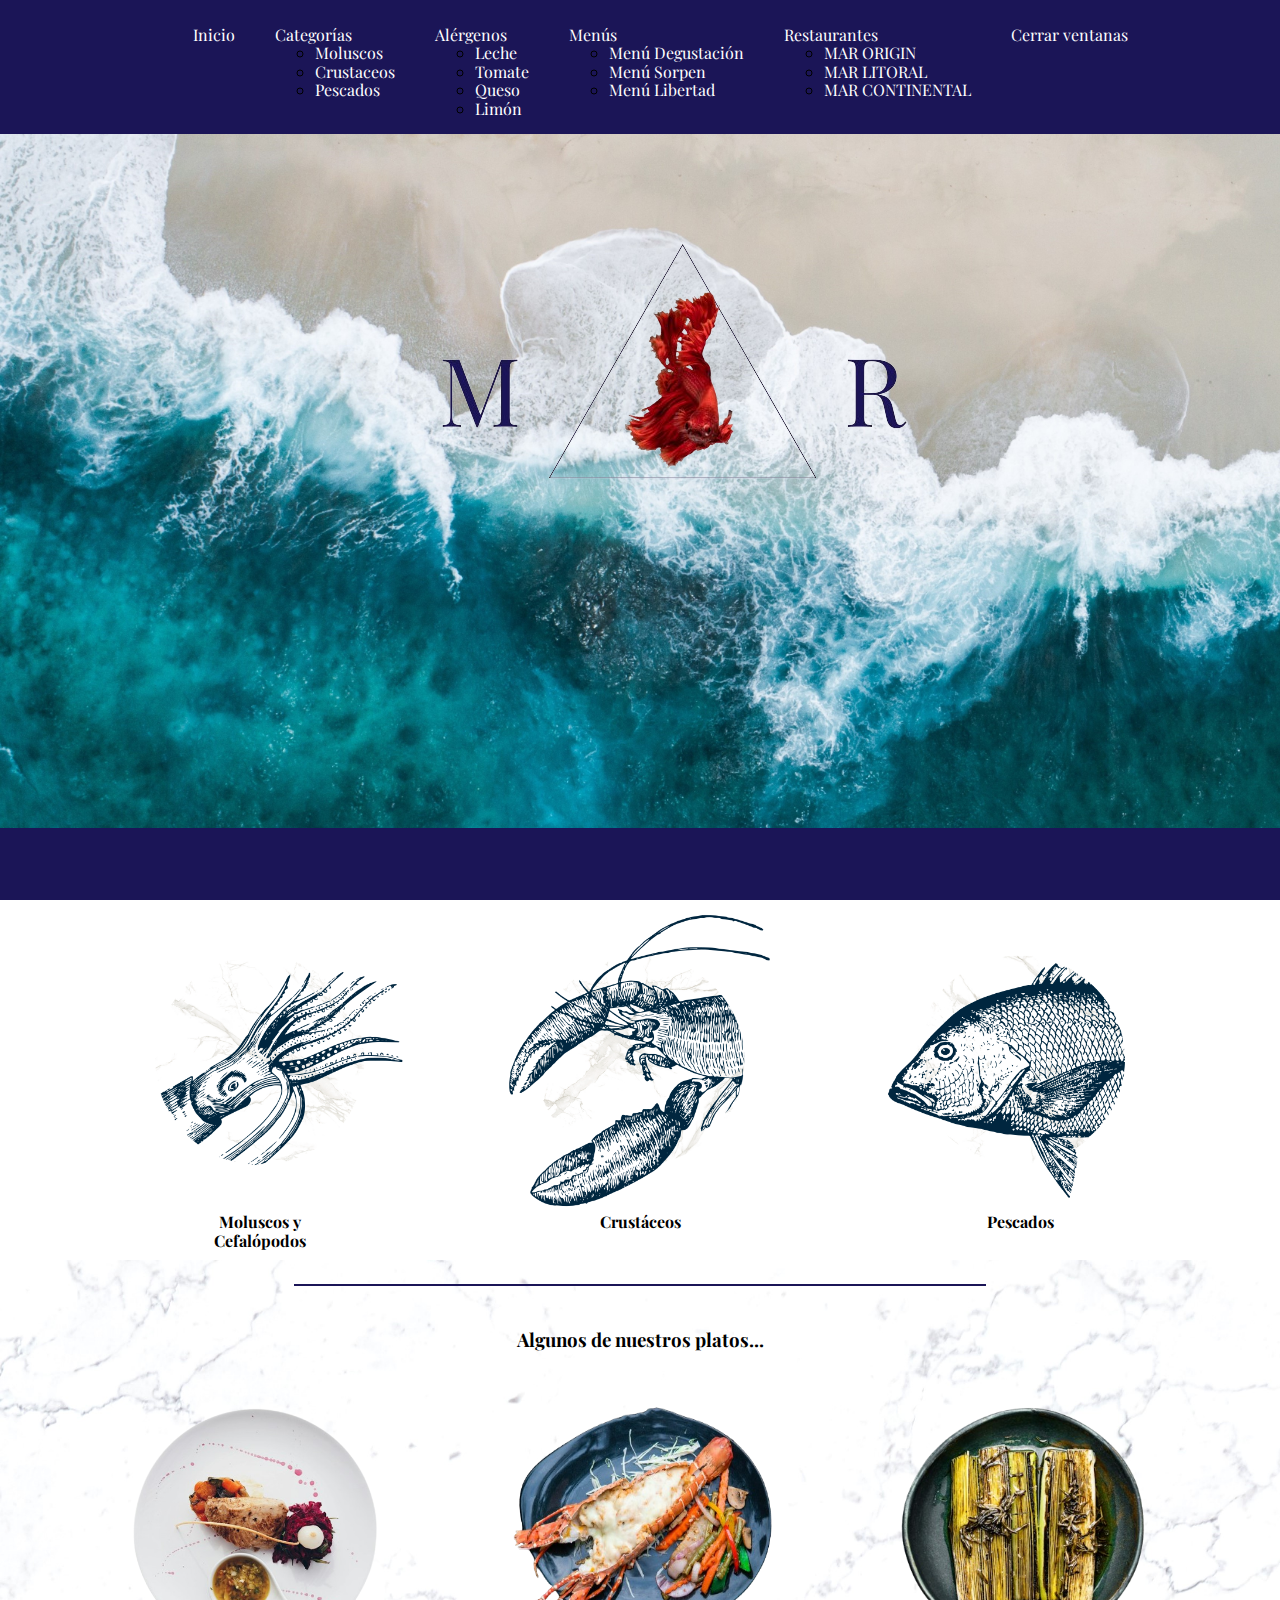
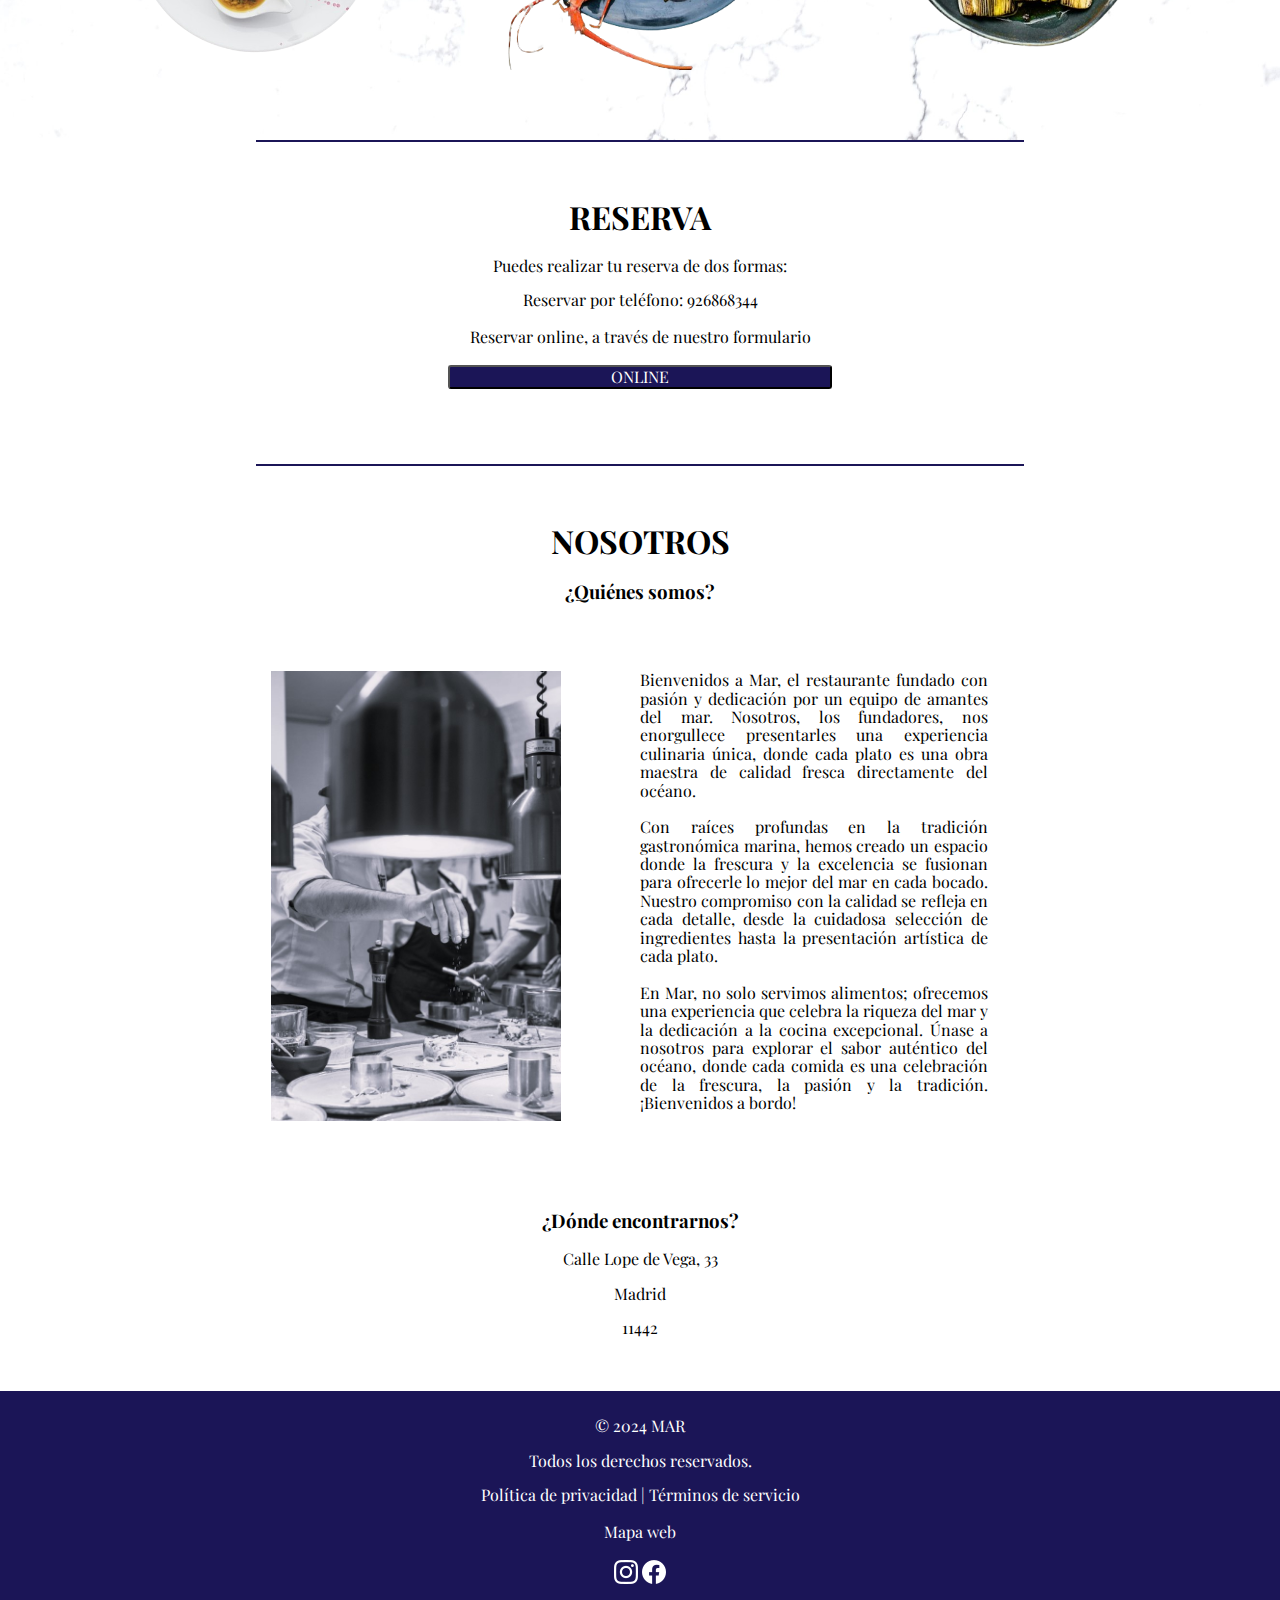
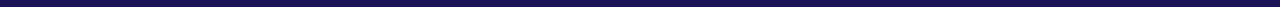
<file: index.html>
<!DOCTYPE html>
<html lang="en">
<head>
    <meta charset="UTF-8">
    <meta name="viewport" content="width=device-width, initial-scale=1.0">
    <link href="https://cdn.jsdelivr.net/npm/bootstrap@5.3.2/dist/css/bootstrap.min.css" 
        rel="stylesheet" 
        integrity="sha384-T3c6CoIi6uLrA9TneNEoa7RxnatzjcDSCmG1MXxSR1GAsXEV/Dwwykc2MPK8M2HN" 
        crossorigin="anonymous">
    <link rel="stylesheet" href="./css/normalize.css">
    <link rel="stylesheet" href="./css/style.css">

    <!-- Hotjar Tracking Code for MAR -->
<script>
    (function(h,o,t,j,a,r){
        h.hj=h.hj||function(){(h.hj.q=h.hj.q||[]).push(arguments)};
        h._hjSettings={hjid:3877702,hjsv:6};
        a=o.getElementsByTagName('head')[0];
        r=o.createElement('script');r.async=1;
        r.src=t+h._hjSettings.hjid+j+h._hjSettings.hjsv;
        a.appendChild(r);
    })(window,document,'https://static.hotjar.com/c/hotjar-','.js?sv=');
</script>
</head>
<body>

    <header class="portada" id="seccionPortada">
        <nav class="barra">
            <ul class="barra__style">
                <li id="init"><a href="#seccionPortada">Inicio</a></li>
                <!-- <li id="cat"><a href="#seccionCategorias">Categorías</a></li> -->
                <!-- <li><a href="#seccionReserva">Reserva</a></li>
                <li><a href="#seccionNosotros">Nosotros</a></li> -->
            </ul>
        </nav>
        <section class="cara">
            <div class="cara__logotipo"><img src="./img/mar_logo_sin_fondo.png"></div>
        </section>
        <div class="separador"></div>
    </header>

    <main>
        <section id="categories">
        </section>

        <section id="main"></section>

        <section id="we"></section>
    </main>

   <footer class="foo">
    <p>© 2024 MAR</p>
    <p>Todos los derechos reservados.</p> 
    <a href="#">Política de privacidad</a> | <a href="#">Términos de servicio</a><br><br>
    <a href="./mapaWeb.html">Mapa web</a>
    <br><br>
    <img src="./img/instagram.png">
    <img src="./img/facebook.png">
   </footer>

   <script src="https://cdn.jsdelivr.net/npm/bootstrap@5.3.2/dist/js/bootstrap.bundle.min.js" 
            integrity="sha384-C6RzsynM9kWDrMNeT87bh95OGNyZPhcTNXj1NW7RuBCsyN/o0jlpcV8Qyq46cDfL" 
            crossorigin="anonymous"></script>
   <script src="./js/test.js" type="module"></script>
</body>
</html>
</file>
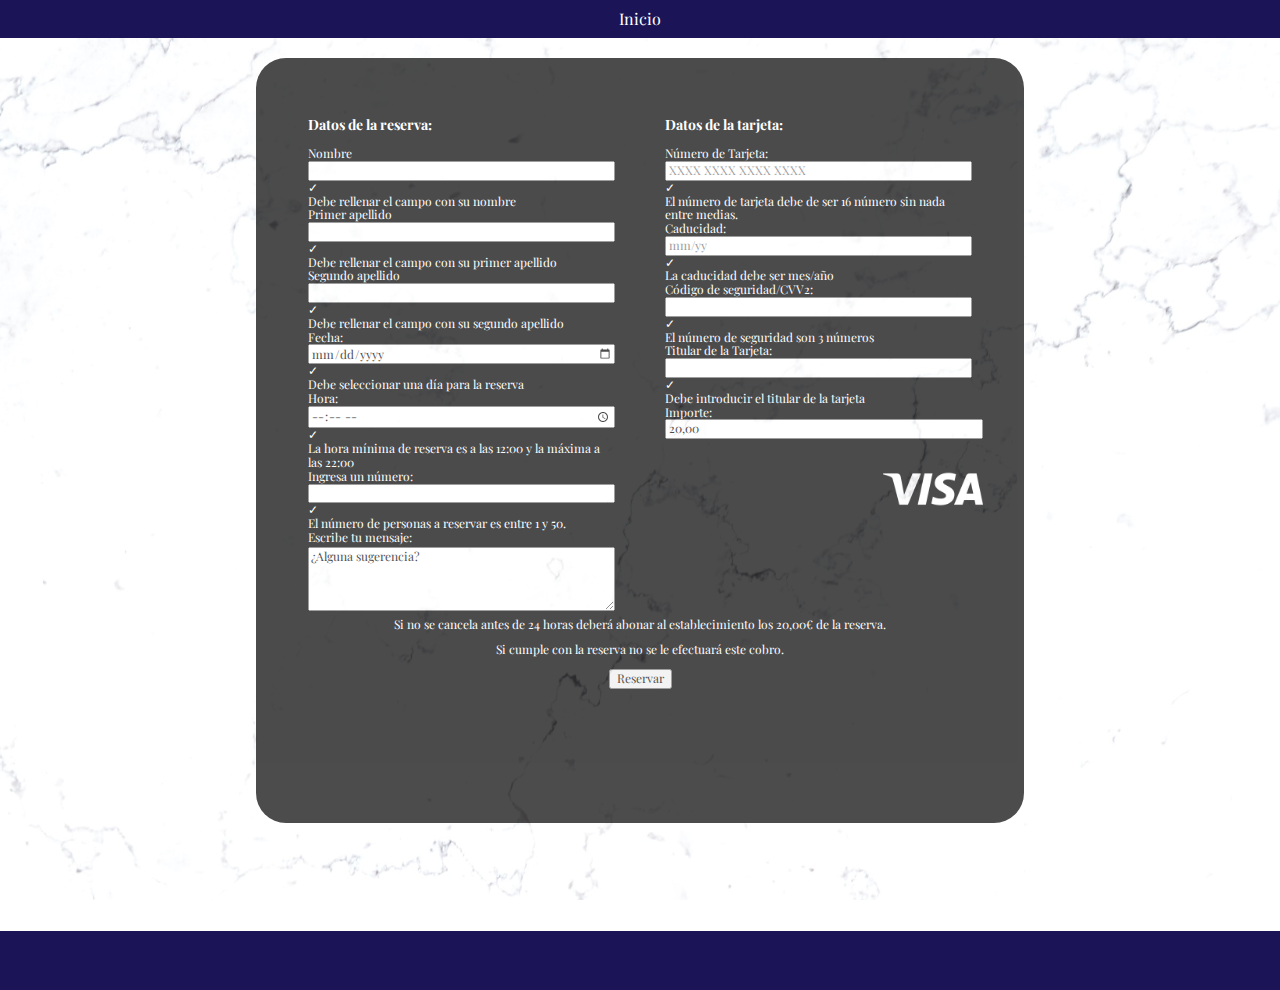
<file: formulario.html>
<!DOCTYPE html>
<html lang="en">
<head>
    <meta charset="UTF-8">
    <meta name="viewport" content="width=device-width, initial-scale=1.0">    
    <link href="https://cdn.jsdelivr.net/npm/bootstrap@5.3.2/dist/css/bootstrap.min.css" 
        rel="stylesheet" 
        integrity="sha384-T3c6CoIi6uLrA9TneNEoa7RxnatzjcDSCmG1MXxSR1GAsXEV/Dwwykc2MPK8M2HN" 
        crossorigin="anonymous">
        <link rel="stylesheet" href="./css/normalize.css">
        <link rel="stylesheet" href="./css/style_formulario.css">
    <!-- Hotjar Tracking Code for MAR -->
<!-- Hotjar Tracking Code for MAR -->
<script>
    (function(h,o,t,j,a,r){
        h.hj=h.hj||function(){(h.hj.q=h.hj.q||[]).push(arguments)};
        h._hjSettings={hjid:3877702,hjsv:6};
        a=o.getElementsByTagName('head')[0];
        r=o.createElement('script');r.async=1;
        r.src=t+h._hjSettings.hjid+j+h._hjSettings.hjsv;
        a.appendChild(r);
    })(window,document,'https://static.hotjar.com/c/hotjar-','.js?sv=');
</script>
    <title>Ejercicio formulario</title>
</head>
<body>

    <div class="portada">
        <nav class="barra">
            <ul class="barra__style">
                <li><a href="./index.html">Inicio</a></li>
            </ul>
        </nav>

        <section class="contenedor">
            <form class="formulario needs-validation" novalidate>
        
                <div class="zona1">
                    <div class="progress">
                        <div class="progress-bar" role="progressbar" aria-label="Basic example" style="width: 0%" aria-valuenow="0" aria-valuemin="0" aria-valuemax="100"></div>
                      </div>
                    <div class="formulario__persona">
                        <h3>Datos de la reserva:</h3>
                        <div class="persona__nombre">
                            <label  for="nombre">Nombre </label>
                            <input id="nombre" type="text" name="nombre" pattern="[A-Za-z]+" required>
                            <div class="valid-feedback">✓</div>
                            <div class="invalid-feedback">Debe rellenar el campo con su nombre</div>         
                        </div>
                        <div class="persona__apellido1">
                            <label  for="apellido1">Primer apellido </label>
                            <input id="apellido1" type="tex" name="apellido1" pattern="[A-Za-z]+" required>
                            <div class="valid-feedback">✓</div>
                            <div class="invalid-feedback">Debe rellenar el campo con su primer apellido</div>         
                        </div>                        
                        <div class="persona__apellido2">
                            <label for="apellido2">Segundo apellido </label>
                            <input id="apellido2" type="tex" name="apellido2" pattern="[A-Za-z]+" required>
                            <div class="valid-feedback">✓</div>
                            <div class="invalid-feedback">Debe rellenar el campo con su segundo apellido</div>         
                        </div>
                        <div class="persona__fecha">
                            <label for="fecha">Fecha: </label>
                            <input id="fecha" type="date" name="fecha" required>
                            <div class="valid-feedback">✓</div>
                            <div class="invalid-feedback">Debe seleccionar una día para la reserva</div>         
                        </div>
                        <div class="persona__hora">
                            <label for="hora">Hora: </label>
                            <input id="hora" type="time" name="hora" min="12:00" max="22:00" required>
                            <div class="valid-feedback">✓</div>
                            <div class="invalid-feedback">La hora mínima de reserva es a las 12:00 y la máxima a las 22:00</div> 
                        </div>
                        <div class="persona__personas">
                            <label for="personas">Ingresa un número:</label>
                            <input id="personas" type="number" name="personas" min="1" max="50" step="1" required>
                            <div class="valid-feedback">✓</div>
                            <div class="invalid-feedback">El número de personas a reservar es entre 1 y 50.</div> 
                        </div>
                        <div class="persona__mensaje">
                            <label for="mensaje">Escribe tu mensaje:</label>
                            <textarea id="mensaje" name="mensaje" rows="4" cols="50" required>¿Alguna sugerencia?</textarea>
                        </div>
                        
                    </div>

                    <div class="formulario__tarjeta">
                        <h3>Datos de la tarjeta:</h3>
                        <div class="tarjeta__numero">
                            <label for="tarjeta">Número de Tarjeta: </label>
                            <input id="tarjeta" type="text" pattern="[0-9]{4}[ ][0-9]{4}[ ][0-9]{4}[ ][0-9]{4}" maxlength="19" minlength="19" placeholder="XXXX XXXX XXXX XXXX" required>
                            <div class="valid-feedback">✓</div>
                            <div class="invalid-feedback">El número de tarjeta debe de ser 16 número sin nada entre medias.</div> 
                        </div>
                        <div class="tarjeta__caducidad">
                            <label for="caducidad" class="uno">Caducidad: </label>
                            <input id="caducidad" type="text" pattern="(0[1-9]|1[0-2])\/(2[2-9]|[3-9][0-9])" maxlength="5" minlength="5" required placeholder="mm/yy">
                            <div class="valid-feedback">✓</div>
                            <div class="invalid-feedback">La caducidad debe ser mes/año</div> 
                        </div>
                        <div class="tarjeta__seguridad">
                            <label for="seguridad" class="uno">Código de seguridad/CVV2: </label>
                            <input type="text" id="seguridad" pattern="[0-9]{3}" maxlength="3" minlength="3" required>
                            <div class="valid-feedback">✓</div>
                            <div class="invalid-feedback">El número de seguridad son 3 números</div> 
                        </div>
                        <div class="tarjeta__titular">
                            <label for="titular" class="uno">Titular de la Tarjeta: </label>
                            <input type="text" id="titular" pattern="[A-Za-z]+(\s[A-Za-z]+)*" required>
                            <div class="valid-feedback">✓</div>
                            <div class="invalid-feedback">Debe introducir el titular de la tarjeta</div> 
                        </div>
                        <div class="tarjeta__importe">
                            <label for="importe">Importe: </label>
                            <input type="text" id="importe" pattern="[0-9]{0,4}[,][0-9]{0,2}" value="20,00" readonly>
                            <img src="./img/visa.png">
                        </div>
                    </div>
                </div>
                <div class="zona2">
                    <div class="formulario_enviar">
                        <p>Si no se cancela antes de 24 horas deberá abonar al establecimiento los 20,00€ de la reserva.</p>
                        <p>Si cumple con la reserva no se le efectuará este cobro.</p>
                        <input id="reservar" type="submit" value="Reservar">
                    </div>
                </div>
            </form>

            <div id="confirmDialog" class="modal">
                <div class="modal-content">
                  <p>¿Estás seguro de que deseas reservar?</p>
                  <button id="confirmarReserva">Sí</button>
                  <button class="close">Cancelar</button>
                </div>
              </div>

              <div id="reservaCompletada" class="modal">
                <div class="modal-content">
                  <span class="closeConfirmacion">&times;</span>
                  <p>Su reserva se ha confirmado</p>
                </div>
              </div>
        </section> 
        
        <div class="separador"></div>
    </div>

    <script src="https://cdn.jsdelivr.net/npm/bootstrap@5.3.2/dist/js/bootstrap.bundle.min.js" 
            integrity="sha384-C6RzsynM9kWDrMNeT87bh95OGNyZPhcTNXj1NW7RuBCsyN/o0jlpcV8Qyq46cDfL" 
            crossorigin="anonymous"></script>

   <script src="./js/formulario.js"></script>
</body>
</html>
</file>
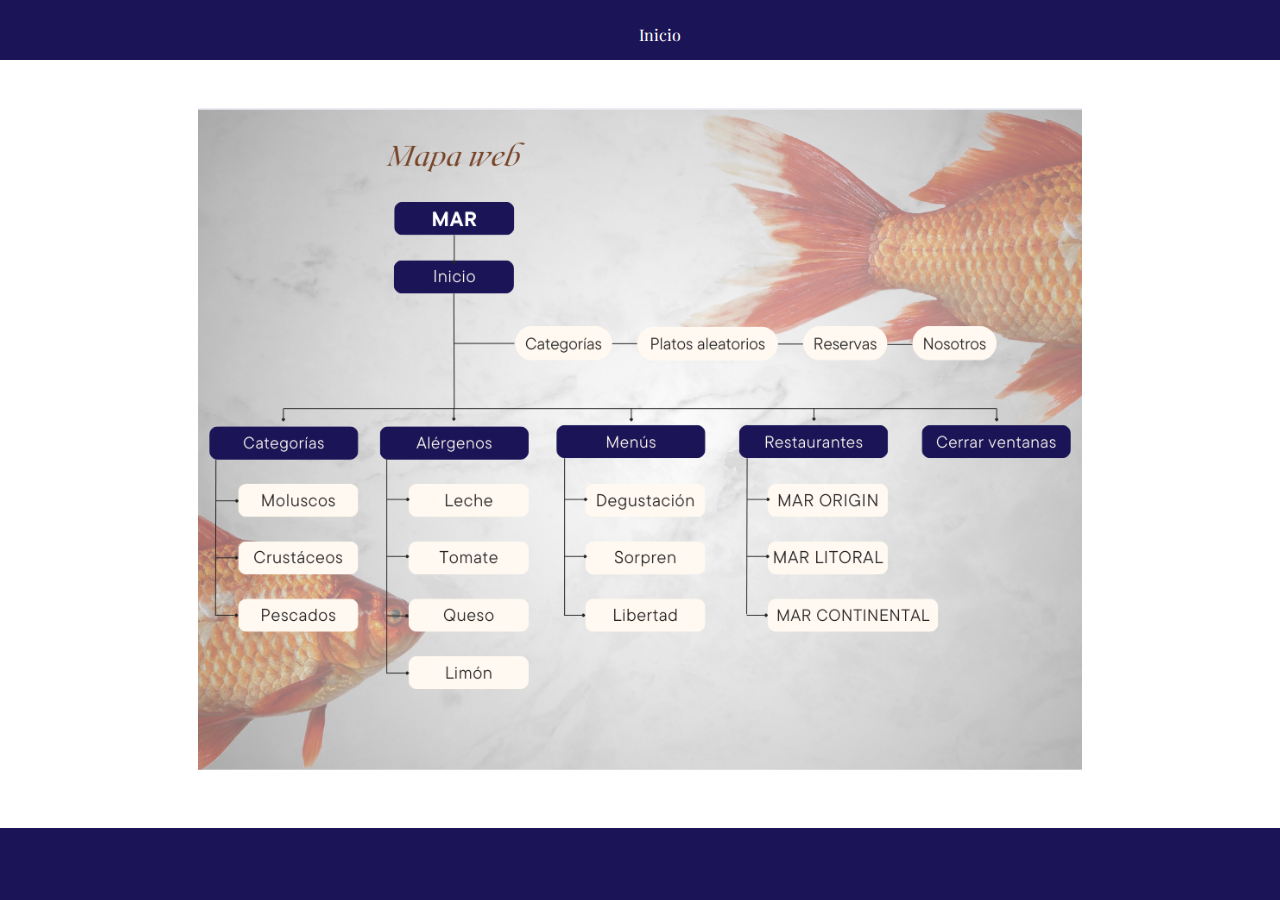
<file: mapaWeb.html>
<!DOCTYPE html>
<html lang="en">
<head>
    <meta charset="UTF-8">
    <meta name="viewport" content="width=device-width, initial-scale=1.0">
    <link href="https://cdn.jsdelivr.net/npm/bootstrap@5.3.2/dist/css/bootstrap.min.css" 
    rel="stylesheet" 
    integrity="sha384-T3c6CoIi6uLrA9TneNEoa7RxnatzjcDSCmG1MXxSR1GAsXEV/Dwwykc2MPK8M2HN" 
    crossorigin="anonymous">
    <link rel="stylesheet" href="./css/normalize.css">
    <link rel="stylesheet" href="./css/style.css">
    <!-- Hotjar Tracking Code for MAR -->
<!-- Hotjar Tracking Code for MAR -->
<script>
    (function(h,o,t,j,a,r){
        h.hj=h.hj||function(){(h.hj.q=h.hj.q||[]).push(arguments)};
        h._hjSettings={hjid:3877702,hjsv:6};
        a=o.getElementsByTagName('head')[0];
        r=o.createElement('script');r.async=1;
        r.src=t+h._hjSettings.hjid+j+h._hjSettings.hjsv;
        a.appendChild(r);
    })(window,document,'https://static.hotjar.com/c/hotjar-','.js?sv=');
</script>
    <title>Mapa web</title>
</head>
<body>
    <div class="portada">
        <nav class="barra">
            <ul class="barra__style">
                <li><a href="./index.html">Inicio</a></li>
            </ul>
        </nav>

        <img id="mapa" src="./img/mapaWeb.png" usemap="#image-map">

        <div class="separador"></div>

        <!-- <map name="image-map">
            <area href="index.html" coords="290,135,170,170" shape="rect"/>
            <area href="index.html#Moluscos" coords="35,345,150,370" shape="rect"/>
        </map> -->
    </div>


</body>
</html>
</file>
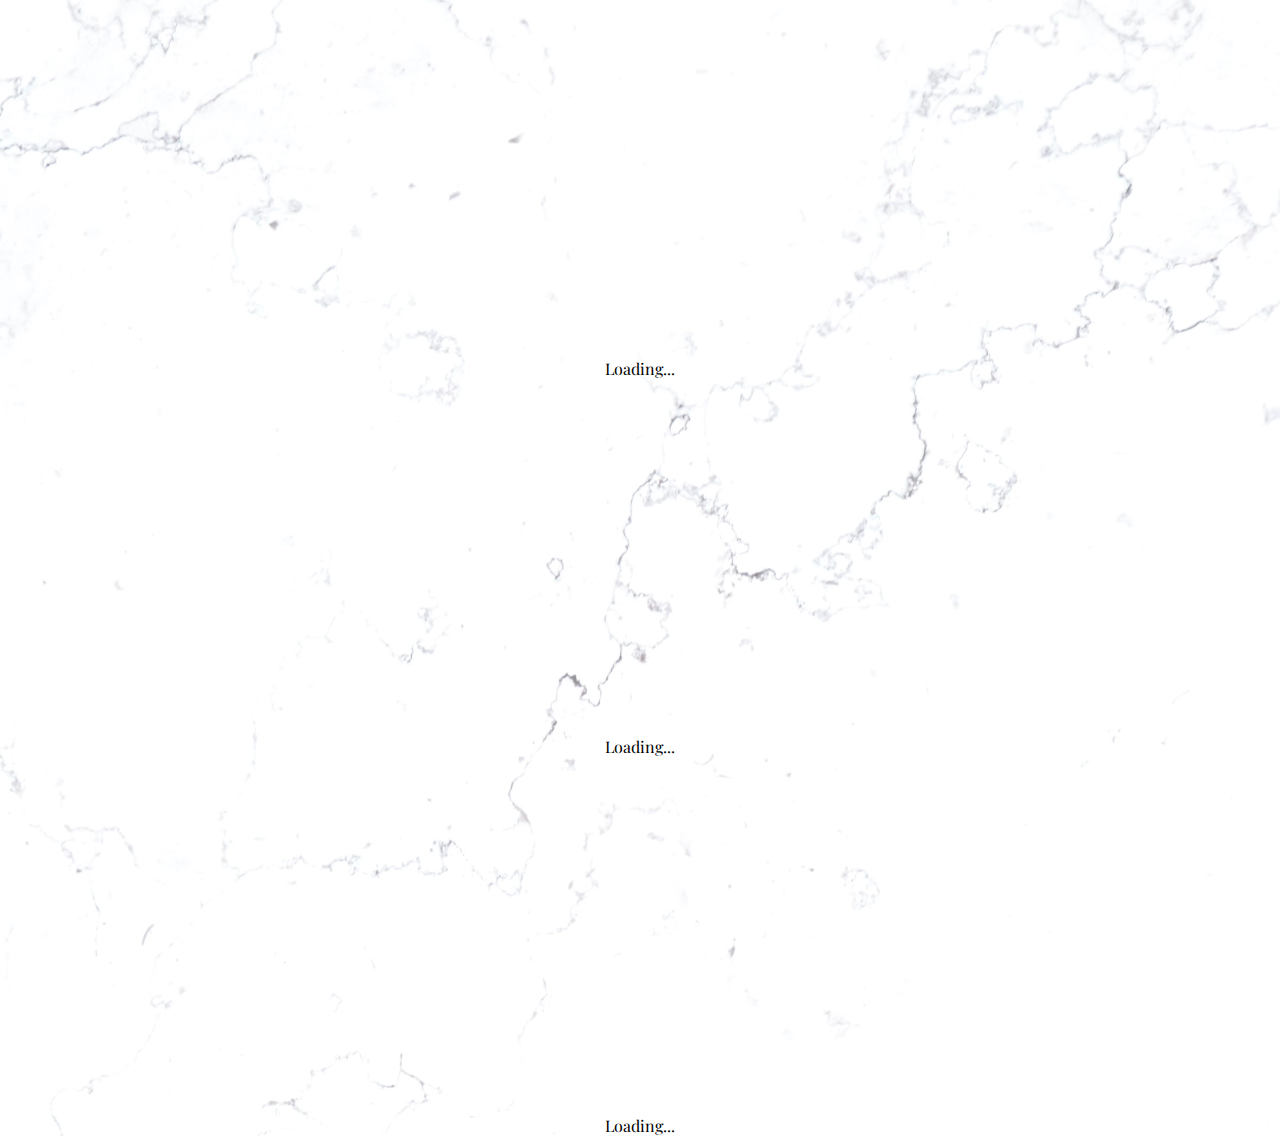
<file: plato.html>
<!DOCTYPE html>
<html lang="en">
<head>
    <meta charset="UTF-8">
    <meta name="viewport" content="width=device-width, initial-scale=1.0">
    <!-- Hotjar Tracking Code for MAR -->
<script>
    (function(h,o,t,j,a,r){
        h.hj=h.hj||function(){(h.hj.q=h.hj.q||[]).push(arguments)};
        h._hjSettings={hjid:3877702,hjsv:6};
        a=o.getElementsByTagName('head')[0];
        r=o.createElement('script');r.async=1;
        r.src=t+h._hjSettings.hjid+j+h._hjSettings.hjsv;
        a.appendChild(r);
    })(window,document,'https://static.hotjar.com/c/hotjar-','.js?sv=');
</script>
    <title>Página auxiliar</title>
</head>
<body>

    <!DOCTYPE html>
<html lang="en">
<head>
    <meta charset="UTF-8">
    <meta name="viewport" content="width=device-width, initial-scale=1.0">
    <link href="https://cdn.jsdelivr.net/npm/bootstrap@5.3.2/dist/css/bootstrap.min.css" 
        rel="stylesheet" 
        integrity="sha384-T3c6CoIi6uLrA9TneNEoa7RxnatzjcDSCmG1MXxSR1GAsXEV/Dwwykc2MPK8M2HN" 
        crossorigin="anonymous">
    <link rel="stylesheet" href="./css/normalize.css">
    
    <link rel="stylesheet" href="./css/style.css">
    <title>Página auxiliar</title>
</head>
<body class="body__aux">

    <main id="aux">
        <div class="loading">
            <div class="spinner-grow" role="status">
                <span class="visually-hidden">Loading...</span>
            </div>
            <div class="spinner-grow" role="status">
                <span class="visually-hidden">Loading...</span>
            </div>
            <div class="spinner-grow" role="status">
                <span class="visually-hidden">Loading...</span>
            </div>
        </div>
    </main>

    <script src="https://cdn.jsdelivr.net/npm/bootstrap@5.3.2/dist/js/bootstrap.bundle.min.js" 
            integrity="sha384-C6RzsynM9kWDrMNeT87bh95OGNyZPhcTNXj1NW7RuBCsyN/o0jlpcV8Qyq46cDfL" 
            crossorigin="anonymous"></script>
   <script src="./js/miRestaurante.js" type="module"></script>
</body>
</html>
    
</body>
</html>
</file>
<file: css/style.css>
@import url("https://fonts.googleapis.com/css2?family=Playfair+Display:ital,wght@0,400..900;1,400..900&family=Wire+One&display=swap");

* {
  box-sizing: border-box;
  /* z-index: 5; */
}

body {
  font-family: "Playfair Display", serif;
  display: grid;
  justify-items: center;
}

.portada {
  width: 100%;
  height: 100vh;
  display: grid;
  grid-template-rows: [uno] 92% [dos] 8% [tres];
}

.barra {
  background-color: #1b1557;
  position: fixed;
  width: 100%;
  z-index: 1000;
}

.barra__style {
  list-style: none;
  display: flex;
  justify-content: center;
  padding-top: 10px;
}

.barra__style li {
  padding-left: 20px;
  padding-right: 20px;
}

.barra ul a {
  text-decoration: none;
  color: white;
}

.cara {
  background-image: url("../img/mar_fondo2.jpg");
  background-size: cover;
}

.cara__logotipo {
  object-fit: cover;
  margin-left: 33vw;
  margin-top: 15vh;
}

.separador {
  background-color: #1b1557;
}

.gastro {
  padding-top: 35px;
  width: 100%;
  display: grid;
  grid-template-columns: repeat(3, 30%);
  grid-template-rows: [uno] 150px [dos] 400px [tres] 400px [cuatro];
  justify-content: center;
  justify-items: center;
}

.gastro header {
  grid-column-start: 1;
  grid-column-end: 4;
  text-align: center;
}

hr {
  color: black;
}

.miniSeparador--horizontal {
  width: 60%;
  height: 2px;
  margin: auto;
  background-color: #1b1557;
}

.reserva {
  width: 60%;
  padding-top: 35px;
  padding-bottom: 35px;
  text-align: center;
  margin: auto;
  margin-bottom: 40px;
}

.reserva__online button {
  background-color: #1b1557;
  color: white;
  width: 50%;
  border-radius: 3px;
  cursor: pointer;
}

.reserva__online button a {
  text-decoration: none;
  color: white;
}

.nosotros {
  padding-top: 35px;
  width: 70%;
  display: grid;
  grid-template-columns: repeat(2, 50%);
  grid-template-rows: [uno] 150px [dos] 500px [tres]200px[cuatro]; /*[tres]500[cuatro]200px[cinco]*/
  justify-items: center;
  margin: auto;
  row-gap: 20px;
}

.nosotros header {
  grid-column-start: 1;
  grid-column-end: 3;
  text-align: center;
}

.nosotros__imagen {
  background-image: url("../img/nosotros.jpg");
  width: 290px;
  height: 450px;
  background-size: cover;
}

.nosotros_descripcion {
  text-align: justify;
  padding-right: 100px;
}

.nosotros__360 {
  grid-column-start: 1;
  grid-column-end: 3;
  text-align: center;
}

.nosotros__situacion {
  grid-column-start: 1;
  grid-column-end: 3;
  text-align: center;
}

.foo {
  width: 100%;
  text-align: center;
  background-color: #1b1557;
  color: white;
  padding-top: 10px;
  padding-bottom: 20px;
}

.foo a {
  text-decoration: none;
  color: white;
}

/* --------------------------- */

#categories img {
  height: 300px;
}

#categories {
  width: 80%;
  list-style: none;
  display: flex;
  text-align: center;
  margin: auto;
  justify-content: center;
  margin-top: 10px;
  margin-bottom: 10px;
}

#categories div {
  padding-left: 40px;
  padding-right: 40px;
}

.categories__enlace {
  text-decoration: none;
  color: black;
}

#dishes-list {
  width: 100%;
  margin: auto;
  text-align: center;
  margin-bottom: 50px;
}

#dishes-list p,
h4 {
  width: 40%;
  margin: auto;
}

#category-list > h1 {
  margin-top: 50px;
}

.seccion__plato {
  width: 90%;
  margin: auto;
}

.seccion__plato div {
  padding: 0;
  width: 90%;
  margin: auto;
}

.plato {
  margin-top: 30px;
  z-index: 5;
  position: relative;
}

.plato img {
  width: 280px;
  height: 280px;
}

.cambiar--fondo,
#random-dishes {
  background-image: url("../img/marmol2.jpg");
  background-size: cover;
}

.miniSeparador {
  margin: auto;
  width: 60%;
  height: 2px;
  background-color: #1b1557;
}

.dropdown-item {
  display: block;
  width: 100%;
  padding: var(--bs-dropdown-item-padding-y) var(--bs-dropdown-item-padding-x);
  clear: both;
  font-weight: 400;
  color: var(--bs-dropdown-link-color);
  text-align: inherit;
  text-decoration: none;
  white-space: nowrap;
  background-color: transparent;
  border: 0;
  border-radius: var(--bs-dropdown-item-border-radius, 0);
}

#navCats:hover,
#navCats:active,
#navCats:focus,
#navAller:hover,
#navAller:active,
#navAller:focus,
#navMenu:hover,
#navMenu:active,
#navMenu:focus,
#navRest:hover,
#navRest:active,
#navRest:focus {
  color: white;
}

.dropdown-item {
  background-color: #1b1557;
}

.dropdown-item:hover {
  color: #1b1557;
}

.dropdown-menu {
  --bs-dropdown-padding-y: 0;
}

.dropdown-menu li {
  padding: 0;
}

#main {
  justify-content: center;
  width: 100%;
  text-align: center;
}

#random-dishes {
  display: grid;
  grid-template-columns: repeat(3, 30%);
  grid-template-rows: [uno] 50px [dos] 50px [tres] 380px [cuatro];
  justify-content: center;
}

.miniSeparador {
  display: grid;
  grid-column-start: 1;
  grid-column-end: 4;
}

.tit {
  display: grid;
  grid-column-start: 1;
  grid-column-end: 4;
  justify-content: center;
}

.plato2 {
  display: flex;
  justify-content: center;
}

#single-dish {
  display: flex;
  justify-content: center;
  margin-top: 50px;
  margin-bottom: 40px;
}

#restaurant {
  margin-top: 50px;
  margin-bottom: 50px;
}

.breadcrumb {
  margin-left: 8%;
}

#btn {
  margin-bottom: 50px;
  color: white;
  background-color: #1b1557;
  height: 30px;
  border-radius: 5px;
}

.body__aux {
  background-image: url("../img/marmol2.jpg");
  background-size: cover;
}

.spinner-grow {
  margin-top: 40vh;
}

#peces {
  z-index: 1;
  position: absolute;
  height: 140vh;
  width: 90vw;
  overflow: hidden;
  opacity: 70%;
  padding: 0;
  margin: 0;
}

#imagen-pez1 {
  width: 2%;
  position: absolute;
  animation: desplazar1 20s infinite linear, rotar1 10s infinite linear;
  top: 50%; /* Posición vertical para el primer pez */
  left: 0; /* Posición inicial a la izquierda */
  transform: rotate(-45deg); /* Rota la imagen 45 grados */
}

#imagen-pez2 {
  width: 2%;
  position: absolute;
  animation: desplazar2 20s infinite linear, rotar2 10s infinite linear;
  top: 0; /* Posición vertical para el segundo pez */
  left: 50%; /* Posición inicial arriba */
  transform: rotate(35deg); /* Rota la imagen 45 grados */
}

#imagen-pez3 {
  width: 2%;
  position: absolute;
  animation: desplazar3 20s infinite linear, rotar3 10s infinite linear;
  top: 50%; /* Posición vertical para el tercer pez */
  right: 0; /* Posición inicial a la derecha */
  transform: rotate(145deg); /* Rota la imagen 45 grados */
}

@keyframes desplazar1 {
  0% {
    top: 50%; /* Posición vertical inicial */
    left: 0; /* Posición inicial a la izquierda */
  }
  100% {
    top: 100%; /* Posición final abajo */
    left: 100%; /* Posición final a la derecha */
  }
}

@keyframes desplazar2 {
  0% {
    top: 0; /* Posición vertical inicial arriba */
    left: 50%; /* Posición inicial */
  }
  100% {
    top: 100%; /* Posición final abajo */
    left: 0%; /* Posición final a la derecha */
  }
}

@keyframes desplazar3 {
  0% {
    top: 100%; /* Posición vertical inicial */
    right: 0; /* Posición inicial a la derecha */
  }
  100% {
    top: 0%; /* Posición final abajo */
    right: 100%; /* Posición final a la izquierda */
  }
}

#mapa {
  margin: auto;
  margin-top: 12vh;
  height: 80%;
}
</file>
<file: css/style_formulario.css>
@import url("https://fonts.googleapis.com/css2?family=Playfair+Display:ital,wght@0,400..900;1,400..900&family=Wire+One&display=swap");

* {
  box-sizing: border-box;
}

body {
  font-family: "Playfair Display", serif;
  display: grid;
  justify-items: center;
}

.portada {
  width: 100%;
  height: 110vh;
  display: grid;
  grid-template-rows: [uno] 94% [dos] 6% [tres];
}

.barra {
  background-color: #1b1557;
  position: fixed;
  width: 100%;
  z-index: 1000;
}

.barra__style {
  list-style: none;
  display: flex;
  justify-content: center;
  margin: 0px;
  padding: 10px;
}

.barra__style li {
  padding-left: 20px;
  padding-right: 20px;
}

.barra ul a {
  text-decoration: none;
  color: white;
}

.contenedor {
  padding-top: 4%;
  padding-bottom: 4%;
  background-image: url("../img/marmol2.jpg");
  background-size: cover;
  width: 100vw;
  height: 100vh;
  display: grid;
  justify-items: center;
  align-items: center;
}

.formulario {
  background-color: black;
  opacity: 70%;
  border-radius: 30px;
  color: white;
  width: 60vw;
  height: 85vh;
  margin-bottom: 20px;
  font-size: 12px;
}

.zona1 {
  display: grid;
  grid-template-columns: repeat(2, 40%);
  grid-template-rows: [uno] 5% [dos] 70% [tres];
  justify-content: center;
  column-gap: 50px;
  padding-top: 20px;
  padding-bottom: 20px;
}

.persona__nombre,
.persona__apellido1,
.persona__apellido2,
.persona__fecha,
.persona__hora,
.persona__personas,
.persona__mensaje {
  display: grid;
}

.persona__mensaje {
  height: 80px;
}

.tarjeta__numero,
.tarjeta__caducidad,
.tarjeta__seguridad,
.tarjeta__titular,
.tarjeta__importe {
  display: grid;
}

.tarjeta__importe img {
  padding-left: 17vw;
  padding-bottom: 0;
  height: 100px;
}

.formulario__enviar {
  text-align: center;
}

.zona2 {
  display: grid;
  grid-template-rows: [uno] 30% [dos];
  justify-content: center;
}

.zona2 div {
  text-align: center;
}

.separador {
  background-color: #1b1557;
}

.progress {
  display: grid;
  grid-column-start: 1;
  grid-column-end: 3;
  --bs-progress-bar-bg: #757575;
}

.modal {
  text-align: center;
  display: none;
  position: fixed;
  z-index: 1;
  left: 0;
  top: 0;
  width: 100%;
  height: 100%;
  overflow: auto;
  background-color: rgba(0, 0, 0, 0.4);
}

.modal-content {
  background-color: #fefefe;
  margin: 15% auto;
  padding: 20px;
  border: 1px solid #888;
  width: 80%;
}

.close,
#confirmarReserva {
  color: #aaa;
  float: right;
  font-weight: bold;
}

.close:hover,
.close:focus,
.closeConfirmacion:hover,
#confirmarReserva:focus,
#confirmarReserva:hover {
  color: black;
  text-decoration: none;
  cursor: pointer;
}
</file>
